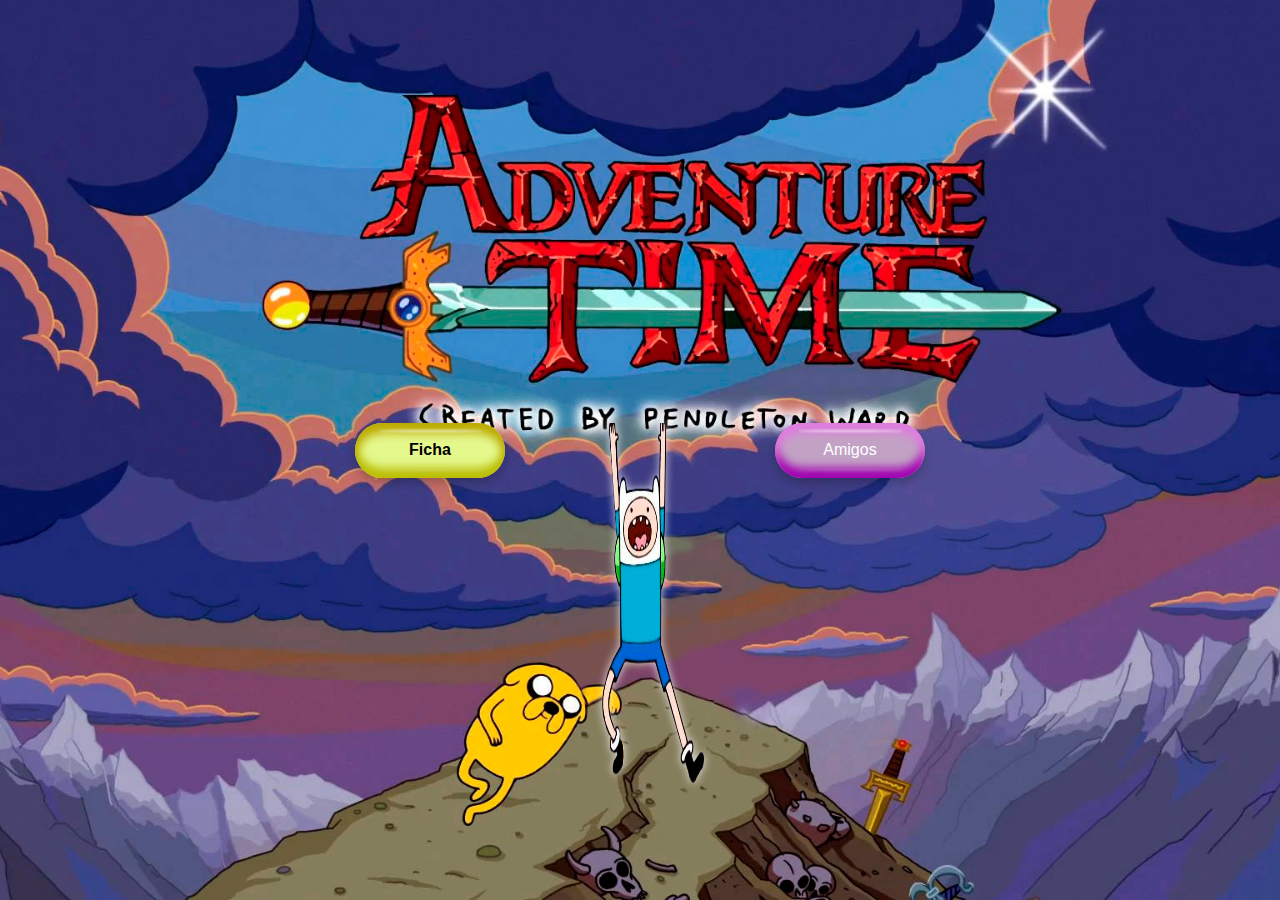
<file: index.html>
<!DOCTYPE html>
<html lang="es">

<head>
    <link rel="icon" type="image/png" href="favicon/favicon-48x48.png" sizes="48x48" />
    <link rel="icon" type="image/svg+xml" href="favicon/favicon.svg" />
    <link rel="shortcut icon" href="favicon/favicon.ico" />
    <link rel="apple-touch-icon" sizes="180x180" href="favicon/apple-touch-icon.png" />
    <meta name="apple-mobile-web-app-title" content="Finn el Humano" />
    <link rel="manifest" href="favicon/site.webmanifest" />
    <meta charset="UTF-8">
    <meta name="viewport" content="width=device-width, initial-scale=1.0">
    <title>Finn el Humano - Pagina Inicial</title>
    <link rel="stylesheet" href="https://www.w3schools.com/w3css/4/w3.css">
    <link rel="stylesheet" href="https://maxcdn.bootstrapcdn.com/bootstrap/3.3.7/css/bootstrap.min.css"
        integrity="sha384-BVYiiSIFeK1dGmJRAkycuHAHRg32OmUcww7on3RYdg4Va+PmSTsz/K68vbdEjh4u" crossorigin="anonymous">
    <link rel="stylesheet" href="style.css">
    <style>
        body {
            margin: 0;
            padding: 0;
            height: 100vh;
            background-image: url('img/home.png');
            background-size: cover;
            background-position: center center;
            background-repeat: no-repeat;
        }

        .imagen-fija {
            position: fixed;
            /* Mantiene la imagen en una posición fija */
            top: 47%;
            /* Distancia desde la parte superior */
            right: 45%;
            /* Distancia desde la parte derecha */
            width: 9vw;
            /* Ancho relativo al ancho de la ventana */
            height: 50%;
            /* Mantiene la proporción de la imagen */
            z-index: 1000;
        }

        .container {
            display: flex;
            justify-content: center;
            /* Centra el contenedor horizontalmente */
            align-items: center;
            /* Centra el contenedor verticalmente */
            height: 100%;
        }

        .button-wrapper {
            display: flex;
            width: 50%;
            /* Ajusta el ancho según sea necesario */
            justify-content: space-between;
            /* Espacio entre los botones */
            z-index: 10;
        }

        .button-wrapper button {
            padding: 15px 30px;
            font-size: 16px;
            cursor: pointer;
        }

        /* Btn1 */
        .Btn {
            position: relative;
            width: 150px;
            height: 55px;
            border-radius: 45px;
            border: none;
            background-color: rgb(228, 248, 140);
            color: rgb(0, 0, 0);
            box-shadow: 0px 10px 10px rgb(189, 170, 0) inset,
                0px 5px 10px rgba(5, 5, 5, 0.212),
                0px -10px 10px rgb(187, 190, 3) inset;
            cursor: pointer;
            display: flex;
            align-items: center;
            justify-content: center;
        }

        .Btn::before {
            width: 70%;
            height: 2px;
            position: absolute;
            background-color: rgba(250, 250, 250, 0.678);
            content: "";
            filter: blur(1px);
            top: 7px;
            border-radius: 50%;
        }

        .Btn::after {
            width: 70%;
            height: 2px;
            position: absolute;
            background-color: rgba(250, 250, 250, 0.137);
            content: "";
            filter: blur(1px);
            bottom: 7px;
            border-radius: 50%;
        }

        .Btn:hover {
            animation: jello-horizontal 0.9s both;
        }

        /* Btn2 */
        .Btn2 {
            position: relative;
            width: 150px;
            height: 55px;
            border-radius: 45px;
            border: none;
            background-color: rgb(194, 162, 196);
            color: rgb(255, 255, 255);
            box-shadow: 0px 10px 10px rgb(224, 124, 224) inset,
                0px 5px 10px rgba(5, 5, 5, 0.212),
                0px -10px 10px rgb(162, 2, 177) inset;
            cursor: pointer;
            display: flex;
            align-items: center;
            justify-content: center;
        }

        .Btn2::before {
            width: 70%;
            height: 2px;
            position: absolute;
            background-color: rgba(250, 250, 250, 0.678);
            content: "";
            filter: blur(1px);
            top: 7px;
            border-radius: 50%;
        }

        .Btn2::after {
            width: 70%;
            height: 2px;
            position: absolute;
            background-color: rgba(250, 250, 250, 0.137);
            content: "";
            filter: blur(1px);
            bottom: 7px;
            border-radius: 50%;
        }

        .Btn2:hover {
            animation: jello-horizontal 0.9s both;
        }

        @keyframes jello-horizontal {
            0% {
                transform: scale3d(1, 1, 1);
            }

            30% {
                transform: scale3d(1.25, 0.75, 1);
            }

            40% {
                transform: scale3d(0.75, 1.25, 1);
            }

            50% {
                transform: scale3d(1.15, 0.85, 1);
            }

            65% {
                transform: scale3d(0.95, 1.05, 1);
            }

            75% {
                transform: scale3d(1.05, 0.95, 1);
            }

            100% {
                transform: scale3d(1, 1, 1);
            }
        }

        @media (max-width: 768px) {
            .container {
                justify-content: center;
            }

            .button-wrapper {
                width: 100%;
                position: fixed;
                bottom: 0;
                justify-content: space-around;
                background-color: transparent;
                padding: 10px 0;
            }

            .button-wrapper button {
                flex: 1;
                margin: 0 10px;
            }
        }
    </style>

<body>

    <div class="container">
        <div class="button-wrapper">
            <a href="finn.html"><button class="Btn" id="boton-izquierdo"><b>Ficha</b></button></a>
            <a href="amigos.html"><button class="Btn2" id="boton-derecho">Amigos</button></a>
        </div>
    </div>
    <div id="logo">
        <a href="versiones.html">
            <span title="Versiones alternas de Finn!">
                <img class="shadowfilter" src="img\finn-home.png" alt="Imagen Fija" class="imagen-fija">
            </span>
        </a>
    </div>
</body>

</html>
</file>
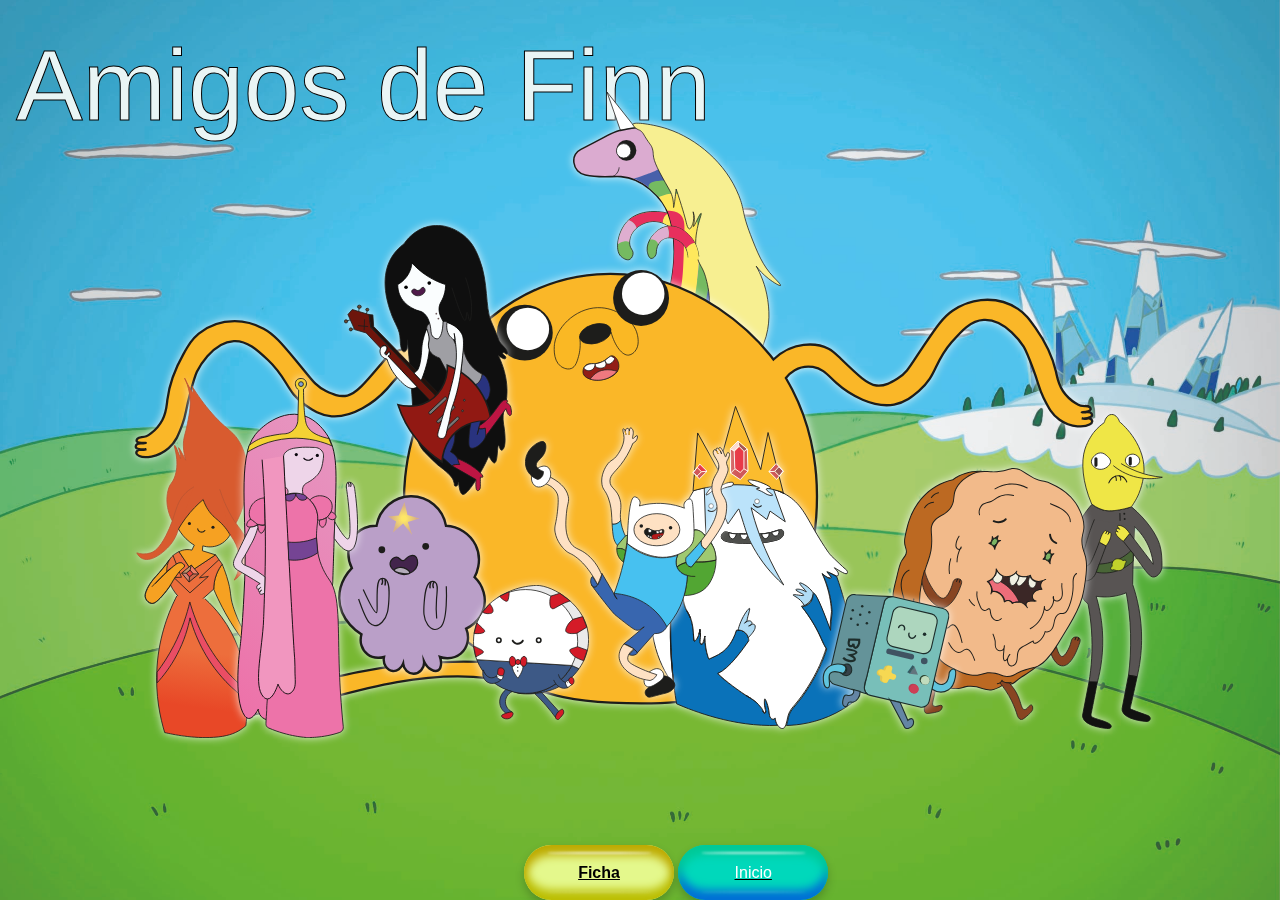
<file: amigos.html>
<!DOCTYPE html>
<html lang="es">

<head>
    <link rel="icon" type="image/png" href="favicon/favicon-48x48.png" sizes="48x48" />
    <link rel="icon" type="image/svg+xml" href="favicon/favicon.svg" />
    <link rel="shortcut icon" href="favicon/favicon.ico" />
    <link rel="apple-touch-icon" sizes="180x180" href="favicon/apple-touch-icon.png" />
    <meta name="apple-mobile-web-app-title" content="Finn el Humano" />
    <link rel="manifest" href="favicon/site.webmanifest" />
    <meta charset="UTF-8">
    <meta name="viewport" content="width=device-width, initial-scale=1.0">
    <link rel="stylesheet" href="https://www.w3schools.com/w3css/4/w3.css">
    <title>Finn el Humano - Amigos</title>
    <link rel="stylesheet" href="style.css">
    <style>
        body {
            margin: 0;
            padding: 0;
            height: 100vh;
            background-color: #3ea3c5;
            background-image: url('img/Fondo AMIGOS.svg');
            background-size: cover;
            background-position: center center;
            background-repeat: no-repeat;
        }

        h2 {
            font-size: 75pt;
        }

        #logo {
            margin: 0 35% 0 35%;
            width: 30%;
            height: auto;
        }

        #logo img {
            position: fixed;
            top: 45%;
            right: 43%;
            width: 16%;
            height: 35%;
            z-index: 1000;
        }


        .imagen-fija-finn {
            position: fixed;
            /* Mantiene la imagen en una posición fija */
            top: 80%;
            /* Distancia desde la parte superior */
            right: 60%;
            /* Distancia desde la parte derecha */
            width: 30%;
            /* Ancho relativo al ancho de la ventana */
            height: 25%;
            /* Mantiene la proporción de la imagen */
            z-index: 1000;
        }

        .imagen-fija-jake {
            position: fixed;
            /* Mantiene la imagen en una posición fija */
            top: 30%;
            /* Distancia desde la parte superior */
            right: 7%;
            /* Distancia desde la parte derecha para alinearlo más a la derecha de Finn */
            width: 90%;
            /* Ancho relativo al ancho de la ventana */
            height: 50%;
            /* Mantiene la proporción de la imagen */
            z-index: 500;
        }

        .imagen-fija-jake:hover~.notification-jake {
            display: flex;
        }

        .imagen-fija-bmo {
            position: fixed;
            /* Mantiene la imagen en una posición fija */
            top: 66%;
            /* Distancia desde la parte superior */
            right: 2%;
            /* Distancia desde la parte derecha para alinearlo más a la derecha de Finn */
            width: 57%;
            /* Ancho relativo al ancho de la ventana */
            height: 15%;
            /* Mantiene la proporción de la imagen */
            z-index: 1001;
        }

        .imagen-fija-bmo:hover~.notification-bmo {
            display: flex;
        }

        .imagen-fija-canela {
            position: fixed;
            /* Mantiene la imagen en una posición fija */
            top: 52%;
            /* Distancia desde la parte superior */
            right: 15.05%;
            /* Distancia desde la parte derecha para alinearlo más a la derecha de Finn */
            /* Ancho relativo al ancho de la ventana */
            height: 28%;
            /* Mantiene la proporción de la imagen */
            z-index: 997;
        }

        .imagen-fija-canela:hover~.notification-canela {
            display: flex;
        }

        .imagen-fija-conde {
            position: fixed;
            /* Mantiene la imagen en una posición fija */
            top: 46%;
            /* Distancia desde la parte superior */
            right: 9%;
            /* Distancia desde la parte derecha para alinearlo más a la derecha de Finn */
          
            /* Ancho relativo al ancho de la ventana */
            height: 35%;
            /* Mantiene la proporción de la imagen */
            z-index: 987;
        }

        .imagen-fija-conde:hover~.notification-conde {
            display: flex;
        }

        .imagen-fija-lady {
            position: fixed;
            /* Mantiene la imagen en una posición fija */
            top: 10%;
            /* Distancia desde la parte superior */
            right: 39%;
            /* Distancia desde la parte derecha para alinearlo más a la derecha de Finn */
          
            /* Ancho relativo al ancho de la ventana */
            height: 35%;
            /* Mantiene la proporción de la imagen */
            z-index: 2;
        }

        .imagen-fija-lady:hover~.notification-lady {
            display: flex;
        }

        .imagen-fija-mentita {
            position: fixed;
            /* Mantiene la imagen en una posición fija */
            top: 65%;
            /* Distancia desde la parte superior */
            right: 54%;
            /* Distancia desde la parte derecha para alinearlo más a la derecha de Finn */
         
            /* Ancho relativo al ancho de la ventana */
            height: 15%;
            /* Mantiene la proporción de la imagen */
            z-index: 2000;
        }

        .imagen-fija-mentita:hover~.notification-mentita {
            display: flex;
        }

        .imagen-fija-marceline {
            position: fixed;
            /* Mantiene la imagen en una posición fija */
            top: 25%;
            /* Distancia desde la parte superior */
            right: 60%;
            /* Distancia desde la parte derecha para alinearlo más a la derecha de Finn */
         
            /* Ancho relativo al ancho de la ventana */
            height: 30%;
            /* Mantiene la proporción de la imagen */
            z-index: 978;
        }

        .imagen-fija-marceline:hover~.notification-marceline {
            display: flex;
        }

        .imagen-fija-rey {
            position: fixed;
            /* Mantiene la imagen en una posición fija */
            top: 45%;
            /* Distancia desde la parte superior */
            right: 33%;
            /* Distancia desde la parte derecha para alinearlo más a la derecha de Finn */
           
            /* Ancho relativo al ancho de la ventana */
            height: 36%;
            /* Mantiene la proporción de la imagen */
            z-index: 967;
        }

        .imagen-fija-rey:hover~.notification-rey {
            display: flex;
        }

        .imagen-fija-princesa {
            position: fixed;
            /* Mantiene la imagen en una posición fija */
            top: 42%;
            /* Distancia desde la parte superior */
            right: 72%;
            /* Distancia desde la parte derecha para alinearlo más a la derecha de Finn */
          
            /* Ancho relativo al ancho de la ventana */
            height: 40%;
            /* Mantiene la proporción de la imagen */
            z-index: 967;
        }

        .imagen-fija-princesa:hover~.notification-princesa {
            display: flex;
        }

        .imagen-fija-phoebe {
            position: fixed;
            /* Mantiene la imagen en una posición fija */
            top: 42%;
            /* Distancia desde la parte superior */
            right: 80%;
            /* Distancia desde la parte derecha para alinearlo más a la derecha de Finn */
          
            /* Ancho relativo al ancho de la ventana */
            height: 40%;
            /* Mantiene la proporción de la imagen */
            z-index: 900;
        }

        .imagen-fija-phoebe:hover~.notification-phoebe {
            display: flex;
        }

        .imagen-fija-grumosa {
            position: fixed;
            /* Mantiene la imagen en una posición fija */
            top: 55%;
            /* Distancia desde la parte superior */
            right: 62%;
            /* Distancia desde la parte derecha para alinearlo más a la derecha de Finn */
          
            /* Ancho relativo al ancho de la ventana */
            height: 20%;
            /* Mantiene la proporción de la imagen */
            z-index: 800;
        }

        .imagen-fija-grumosa:hover~.notification-grumosa {
            display: flex;
        }

        .container {
            position: fixed;
            display: flex;
            justify-content: center;
            /* Centra el contenedor horizontalmente */
            align-items: end;
            /* Centra el contenedor verticalmente */
            height: 100%;
        }

        .button-wrapper {
            display: flex;
            width: 50%;
            /* Ajusta el ancho según sea necesario */
            justify-content: space-between;
            /* Espacio entre los botones */
            z-index: 10;
        }

        .button-wrapper button {
            padding: 20px 30px;
            font-size: 16px;
            cursor: pointer;
        }


        .notification {
            position: fixed;
            width: 9vw;
            height: 23%;
            z-index: 3001;
            flex-direction: column;
            isolation: isolate;
            width: 25rem;
            height: 10rem;
            background: #29292ce5;
            border-radius: 1rem;
            overflow: hidden;
            font-size: 20px;
        }

        .notification-jake {
            display: none;
            top: 30%;
            right: 20%;
            --gradient: linear-gradient(to bottom, #ffb62e, #eecd12, #fbff00);
            --color: #fbff00
        }

        .notification-bmo {
            display: none;
            top: 65%;
            right: 5%;
            --gradient: linear-gradient(to bottom, #4d79f3, #92d3ff, #4cb7ff);
            --color: #4cb7ff
        }

        .notification-canela {
            display: none;
            top: 52%;
            right: 28%;
            --gradient: linear-gradient(to bottom, #97551f, #ffe292, #ffb74c);
            --color: #ffb74c
        }

        .notification-conde {
            display: none;
            top: 46%;
            right: 16%;
            --gradient: linear-gradient(to bottom, #77971f, #acff92, #76ff4c);
            --color: #76ff4c
        }

        .notification-phoebe {
            display: none;
            top: 42%;
            right: 56%;
            --gradient: linear-gradient(to bottom, #ec1e1e, #fbff0a, #ff6600);
            --color: #ff6600
        }

        .notification-grumosa {
            display: none;
            top: 55%;
            right: 38%;
            height: 27%;
            --gradient: linear-gradient(to bottom, #ec1eec, #7c055e, #ec1eec);
            --color: #ec1eec
        }

        .notification-princesa {
            display: none;
            top: 40%;
            right: 50%;
            height: 27%;
            --gradient: linear-gradient(to bottom, #ec1eec, #f384d7, #ec1eec);
            --color: #ec1eec
        }

        .notification-rey {
            display: none;
            top: 45%;
            right: 48%;
            height: 27%;
            --gradient: linear-gradient(to bottom, #00eeff, #008cff, #001aff);
            --color: #00eeff
        }

        .notification-marceline {
            display: none;
            top: 25%;
            right: 35%;
            height: 27%;
            --gradient: linear-gradient(to bottom, #000000, #313436, #000000);
            --color: #888e92
        }

        .notification-mentita {
            display: none;
            top: 45%;
            right: 30%;
            height: 27%;
            --gradient: linear-gradient(to bottom, #ff0000, #ffffff, #ff0000);
            --color: #ff0000
        }

        .notification-lady {
            display: none;
            top: 10%;
            right: 55%;
            height: 27%;
            --gradient: linear-gradient(to bottom, #e5ff00, #e100ff, #ff0000);
            --color: #00eeff
        }


        .notification:before {
            position: absolute;
            content: "";
            inset: 0.0625rem;
            border-radius: 0.9375rem;
            background: #18181bb0;
            z-index: 2
        }

        .notification:after {
            position: absolute;
            content: "";
            width: 0.25rem;
            inset: 0.65rem auto 0.65rem 0.5rem;
            border-radius: 0.125rem;
            background: var(--gradient);
            transition: transform 300ms ease;
            z-index: 4;
        }

        .notification:hover:after {
            transform: translateX(0.15rem)
        }

        .notititle {
            color: var(--color);
            padding: 0.65rem 0.25rem 0.4rem 1.25rem;
            font-weight: 500;
            font-size: 1.1rem;
            transition: transform 300ms ease;
            z-index: 5;
        }

        .notification:hover .notititle {
            transform: translateX(0.15rem)
        }

        .notibody {
            color: #99999d;
            padding: 0 1.25rem;
            transition: transform 300ms ease;
            z-index: 5;
        }

        .notification:hover .notibody {
            transform: translateX(0.25rem)
        }

        .notiglow,
        .notiborderglow {
            position: absolute;
            width: 20rem;
            height: 20rem;
            transform: translate(-50%, -50%);
            background: radial-gradient(circle closest-side at center, white, transparent);
            opacity: 0;
            transition: opacity 300ms ease;
        }

        .notiglow {
            z-index: 3;
        }

        .notiborderglow {
            z-index: 1;
        }

        .notification:hover .notiglow {
            opacity: 0.1
        }

        .notification:hover .notiborderglow {
            opacity: 0.1
        }

        .note {
            color: var(--color);
            position: fixed;
            top: 80%;
            left: 50%;
            transform: translateX(-50%);
            text-align: center;
            font-size: 0.9rem;
            width: 75%;
        }

        /* Btn1 */
        .Btn {
            position: relative;
            width: 150px;
            height: 55px;
            border-radius: 45px;
            border: none;
            background-color: rgb(228, 248, 140);
            color: rgb(0, 0, 0);
            box-shadow: 0px 10px 10px rgb(189, 170, 0) inset,
                0px 5px 10px rgba(5, 5, 5, 0.212),
                0px -10px 10px rgb(187, 190, 3) inset;
            cursor: pointer;
            display: flex;
            align-items: center;
            justify-content: center;
        }

        .Btn::before {
            width: 70%;
            height: 2px;
            position: absolute;
            background-color: rgba(250, 250, 250, 0.678);
            content: "";
            filter: blur(1px);
            top: 7px;
            border-radius: 50%;
        }

        .Btn::after {
            width: 70%;
            height: 2px;
            position: absolute;
            background-color: rgba(250, 250, 250, 0.137);
            content: "";
            filter: blur(1px);
            bottom: 7px;
            border-radius: 50%;
        }

        .Btn:hover {
            animation: jello-horizontal 0.9s both;
        }

        /* Btn2 */
        .Btn2 {
            position: relative;
            width: 150px;
            height: 55px;
            border-radius: 45px;
            border: none;
            background-color: rgb(0, 216, 187);
            color: rgb(255, 255, 255);
            box-shadow: 0px 10px 10px rgb(0, 201, 151) inset,
                0px 5px 10px rgba(5, 5, 5, 0.212),
                0px -10px 10px rgb(0, 111, 214) inset;
            cursor: pointer;
            display: flex;
            align-items: center;
            justify-content: center;

        }

        .Btn2::before {
            width: 70%;
            height: 2px;
            position: absolute;
            background-color: rgba(250, 250, 250, 0.678);
            content: "";
            filter: blur(1px);
            top: 7px;
            border-radius: 50%;
        }

        .Btn2::after {
            width: 70%;
            height: 2px;
            position: absolute;
            background-color: rgba(250, 250, 250, 0.137);
            content: "";
            filter: blur(1px);
            bottom: 7px;
            border-radius: 50%;
        }

        .Btn2:hover {
            animation: jello-horizontal 0.9s both;
        }

        @keyframes jello-horizontal {
            0% {
                transform: scale3d(1, 1, 1);
            }

            30% {
                transform: scale3d(1.25, 0.75, 1);
            }

            40% {
                transform: scale3d(0.75, 1.25, 1);
            }

            50% {
                transform: scale3d(1.15, 0.85, 1);
            }

            65% {
                transform: scale3d(0.95, 1.05, 1);
            }

            75% {
                transform: scale3d(1.05, 0.95, 1);
            }

            100% {
                transform: scale3d(1, 1, 1);
            }
        }

        @media (max-width: 615px) {
            body {
                justify-content: center;
                align-items: center;
                height: 100%;
                min-height: 100vh;
                background-size: cover;
                background-position: 10%;
            }

            h2 {
                font-size: 35pt;
            }

            .friend {
                border-top: 80px solid transparent;
            }

            #logo picture img {
                position: fixed;
                top: 10px;
                right: 10px;
                height: auto;
                z-index: 99999;
            }

            .container {
                justify-content: center;
                z-index: 100000;
            }

            .button-wrapper {
                width: 100%;
                position: fixed;
                bottom: 0;
                justify-content: space-around;
                background-color: transparent;
                padding: 10px 15%;
            }

            .button-wrapper button {
                flex: 1;
                margin: 0 10px;
            }

            .imagen-fija-finn,
            .imagen-fija-jake,
            .imagen-fija-bmo,
            .imagen-fija-canela,
            .imagen-fija-conde,
            .imagen-fija-lady,
            .imagen-fija-mentita,
            .imagen-fija-marceline,
            .imagen-fija-rey,
            .imagen-fija-princesa,
            .imagen-fija-phoebe,
            .imagen-fija-grumosa {
                position: static;
                width: 80%;
                height: auto;
                margin: 20px 0;
            }

            .notification {
                position: static;
                width: 90%;
                margin-bottom: 20px;
                display: flex;
                font-size: medium;
            }

            .notification-jake {
                top: 15%;
                right: 20%;
                --gradient: linear-gradient(to bottom, #ffb62e, #eecd12, #fbff00);
                --color: #fbff00
            }

            .notification:before {
                display: none;
            }

            .notification:after {
                display: none;
            }

            .imagen-fija-finn:active~.notification,
            .imagen-fija-jake:active~.notification,
            .imagen-fija-bmo:active~.notification,
            .imagen-fija-canela:active~.notification,
            .imagen-fija-conde:active~.notification,
            .imagen-fija-lady:active~.notification,
            .imagen-fija-mentita:active~.notification,
            .imagen-fija-marceline:active~.notification,
            .imagen-fija-rey:active~.notification,
            .imagen-fija-princesa:active~.notification,
            .imagen-fija-phoebe:active~.notification,
            .imagen-fija-grumosa:active~.notification {
                display: flex;
            }
        }
    </style>
</head>

<body>

    <div id="logo" style="z-index: 10000;">
        <a href="versiones.html" title="Versiones alternas de Finn!">
            <picture>
                <source media="(max-width: 615px)" srcset="img/amigos/icon.png">
                <img class="shadowfilter imagen-fija-finn" src="img/amigos/Finn .svg" alt="Finn el Humano">
            </picture>
        </a>
        <div class="container">
            <div class="button-wrapper">
                <a href="finn.html"><button class="Btn" id="boton-izquierdo"><b>Ficha</b></button></a>
                &nbsp;
                <a href="index.html"><button class="Btn2" id="boton-derecho">Inicio</button></a>
            </div>
        </div>
    </div>
    <div class="w3-container" style="position: fixed; color:#e9f5f5; z-index: 1;">
        <h2 style="-webkit-text-stroke-width: 1px; -webkit-text-stroke-color: black; top: -2%;">Amigos de Finn
        </h2>
    </div>
    <img class="shadowfilter imagen-fija-jake friend" src="img\amigos\jake el perro .svg">
    <div class="notification notification-jake">
        <div class="notiglow"></div>
        <div class="notiborderglow"></div>
        <div class="notititle">Jake el Perro</div>
        <div class="notibody">Hermano de Finn. Tiene el poder de estirarse</div>
    </div>
    <img class="shadowfilter imagen-fija-bmo" src="img\amigos\Bmo.svg">
    <div class="notification notification-bmo">
        <div class="notiglow"></div>
        <div class="notiborderglow"></div>
        <div class="notititle">BMO</div>
        <div class="notibody">Es como un hermano menos para Finn. Es una consola con un gran corazón</div>
    </div>
    <img class="shadowfilter imagen-fija-canela" src="img\amigos\Pan de canela .svg">
    <div class="notification notification-canela">
        <div class="notiglow"></div>
        <div class="notiborderglow"></div>
        <div class="notititle">Pan de Canela</div>
        <div class="notibody">Es un pan de canela :v</div>
    </div>
    <img class="shadowfilter imagen-fija-conde" src="img\amigos\Limonagrio .svg">
    <div class="notification notification-conde">
        <div class="notiglow"></div>
        <div class="notiborderglow"></div>
        <div class="notititle">Conde Limonagrio</div>
        <div class="notibody">Un conde de una tierra de limones y un gobierno tiranico.</div>
    </div>
    <img class="shadowfilter imagen-fija-lady" src="img\amigos\arcoirirs.svg">
    <div class="notification notification-lady">
        <div class="notiglow"></div>
        <div class="notiborderglow"></div>
        <div class="notititle">Arcoiris</div>
        <div class="notibody">Una lluviacornio esposa de Jake y mejor amiga de la Dulce Princesa.</div>
    </div>
    <img class="shadowfilter imagen-fija-mentita" src="img\amigos\Mentita .svg">
    <div class="notification notification-mentita">
        <div class="notiglow"></div>
        <div class="notiborderglow"></div>
        <div class="notititle">Mentita</div>
        <div class="notibody">El mayordomo de la dulce princesa. Posee conocimientos de lo oscuro y sobrenatural.</div>
    </div>
    <img class="shadowfilter imagen-fija-marceline" src="img\amigos\Marceline .svg">
    <div class="notification notification-marceline">
        <div class="notiglow"></div>
        <div class="notiborderglow"></div>
        <div class="notititle">Marceline</div>
        <div class="notibody">Marcy, la reina de los vampiros. Tiene un gran talento con el bajo y es la hija del rey de
            la nocheosfera, posee un pasado con Simon</div>
    </div>
    <img class="shadowfilter imagen-fija-rey" src="img\amigos\Rey helado .svg">
    <div class="notification notification-rey">
        <div class="notiglow"></div>
        <div class="notiborderglow"></div>
        <div class="notititle">Rey Helado</div>
        <div class="notibody">Conocido anteriormente como Simon Petrikov. Un poderoso mago con el control de los
            secretos del hielo, tiene un pingüino llamado Gunther</div>
    </div>
    <img class="shadowfilter imagen-fija-princesa" src="img\amigos\Dulce princesa .svg">
    <div class="notification notification-princesa">
        <div class="notiglow"></div>
        <div class="notiborderglow"></div>
        <div class="notititle">Dulce Princesa</div>
        <div class="notibody">La princesa del dulce reino, fanatica de la ciencia. Su verdadero nombre es Bonnibel,
            oculta secretos a su pueblo y a sus amigos.</div>
    </div>
    <img class="shadowfilter imagen-fija-phoebe" src="img\amigos\Princesa flama .svg">
    <div class="notification notification-phoebe">
        <div class="notiglow"></div>
        <div class="notiborderglow"></div>
        <div class="notititle">Princesa Flama</div>
        <div class="notibody">Lider del reino de fuego. Derroco a su padre por el bien de su pueblo</div>
    </div>
    <img class="shadowfilter imagen-fija-grumosa" src="img\amigos\grumosa.svg">
    <div class="notification notification-grumosa">
        <div class="notiglow"></div>
        <div class="notiborderglow"></div>
        <div class="notititle">Princesa Grumosa</div>
        <div class="notibody">Estos grumos. Que quieres besar y abrazar. Estos grumos. No puedes por que eres burro. Un
            burrooooo.</div>
    </div>
</body>

</html>
</file>
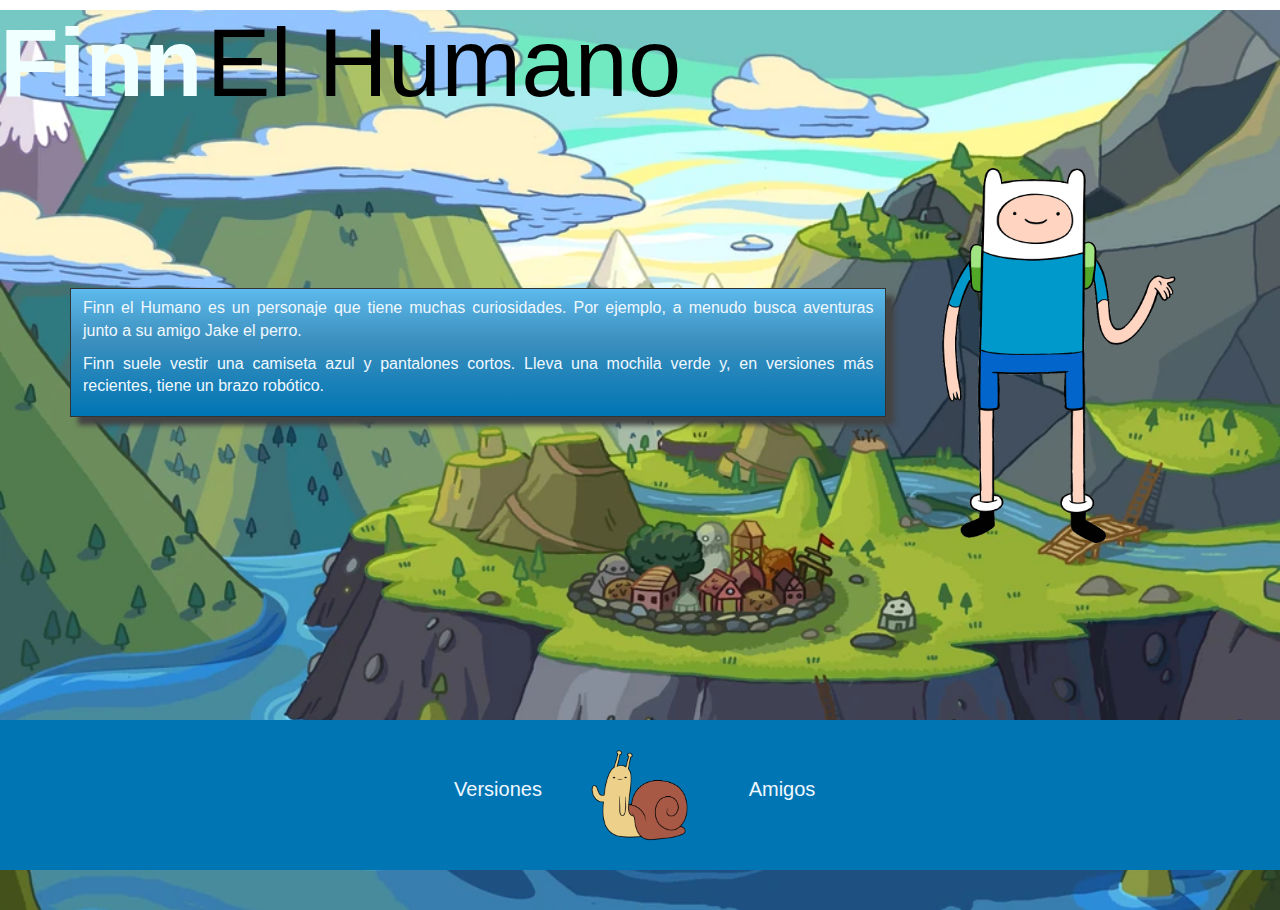
<file: finn.html>
<!DOCTYPE html>
<html lang="es">

<head>
    <link rel="icon" type="image/png" href="favicon/favicon-48x48.png" sizes="48x48" />
    <link rel="icon" type="image/svg+xml" href="favicon/favicon.svg" />
    <link rel="shortcut icon" href="favicon/favicon.ico" />
    <link rel="apple-touch-icon" sizes="180x180" href="favicon/apple-touch-icon.png" />
    <meta name="apple-mobile-web-app-title" content="Finn el Humano" />
    <link rel="manifest" href="favicon/site.webmanifest" />
    <meta charset="UTF-8">
    <meta name="viewport" content="width=device-width, initial-scale=1.0">
    <title>Ficha Técnica - Finn el Humano</title>
    <link rel="stylesheet" href="https://www.w3schools.com/w3css/4/w3.css">
    <link rel="stylesheet" href="https://maxcdn.bootstrapcdn.com/bootstrap/3.3.7/css/bootstrap.min.css"
        integrity="sha384-BVYiiSIFeK1dGmJRAkycuHAHRg32OmUcww7on3RYdg4Va+PmSTsz/K68vbdEjh4u" crossorigin="anonymous">
    <link rel="stylesheet" href="style.css">
    <style>
        .container {
            display: flex;
            flex-direction: column;
            align-items: center;
        }

        .art {
            margin-bottom: 20px;
        }

        .textBox {
            font-size: medium;
            width: 100%;
            margin-bottom: 20px;
            border: 1px solid #333;
            box-shadow: 8px 8px 5px #444;
            padding: 8px 12px;
            background-image: linear-gradient(180deg, #5dbaec, #3c90be 40%, #0075b4);
        }

        .buttons {
            display: flex;
            justify-content: center;
            align-items: center;
            gap: 30px;
            margin-top: 120px;
            background-color: #0075b4;
            border-width: 3px;
            height: 150px;
            border-color: #333;
        }

        /* Estilos para escritorio */
        @media (min-width: 768px) {
            .container {
                flex-direction: row;
                justify-content: space-between;
                align-items: flex-start;
            }

            .art {
                order: 1;
                /* Asegura que la sección art quede a la izquierda */
            }
        }

        /* Opcional: ajusta la alineación y espaciado en la vista de escritorio */
        .textBox p {
            text-align: justify;
        }
    </style>
</head>

<body>
    <div class="area">
        <ul class="circles">
            <li></li>
            <li></li>
            <li></li>
            <li></li>
            <li></li>
            <li></li>
            <li></li>
            <li></li>
            <li></li>
            <li></li>
        </ul>
        <article>
            <div class="card-body"></div>
            <header class="card-name">
                <div id="header">
                    <p>
                    <h1 style="color: azure;"><b>Finn</b></h1>
                    <h1 style="color: black;">El Humano</h1>
                    </p>
                    <i class="ms ms-u ms-cost ms-shadow"></i>
                </div>
            </header>

            <!-- Contenedor flex para la disposición -->
            <div class="container" style="justify-content: center; align-items: center;">
                <div class="art col-span-3 row-span-3 col-start-1 row-start-2"
                    style="position: relative; justify-content: center; align-items: center; z-index: 2;">
                    <div class="w3-content w3-section">
                        <img class="mySlides w3-animate-left" src="img/0.png" style="width:100%">
                        <img class="mySlides w3-animate-left" src="img/1.png" style="width:100%">
                        <img class="mySlides w3-animate-top" src="img/2.png" style="width:100%">
                    </div>
                </div>

                <div class="textBox" style="z-index: 6;">
                    <p style="color: aliceblue;">Finn el Humano es un personaje que tiene muchas curiosidades. Por
                        ejemplo, a menudo busca aventuras junto a su amigo Jake el perro.</p>
                    <p style="color: aliceblue;">Finn suele vestir una camiseta azul y pantalones cortos. Lleva una
                        mochila verde y, en versiones más recientes, tiene un brazo robótico.
                    </p>
                </div>
            </div>

            <!-- Botones debajo de la descripción -->
            <div class="buttons">
                <header class="powerToughness">
                    <div style="font-size: 20px; color: aliceblue;">
                        <a href="versiones.html" class="btn-button" aria-label="Versiones"
                            style="color: aliceblue;">Versiones</a>
                    </div>
                </header>
                <header class="powerToughness imhBtm">
                        <a href="index.html" class="btn-button" aria-label="Inicio" style="color: aliceblue;"> <img src="img\CaracolRJS.webp" width="100px"></a>
                </header>
                <header class="powerToughness">
                    <div style="font-size: 20px; color: aliceblue;">
                        <a href="amigos.html" class="btn-button" aria-label="Amigos"
                            style="color: aliceblue;">Amigos</a>
                    </div>
                </header>
            </div>
        </article>
    </div>

    <script>
        var myIndex = 0;
        carousel();

        function carousel() {
            var i;
            var x = document.getElementsByClassName("mySlides");
            for (i = 0; i < x.length; i++) {
                x[i].style.display = "none";
            }
            myIndex++;
            if (myIndex > x.length) { myIndex = 1 }
            x[myIndex - 1].style.display = "block";
            setTimeout(carousel, 2500);
        }
    </script>
</body>

</html>
</file>
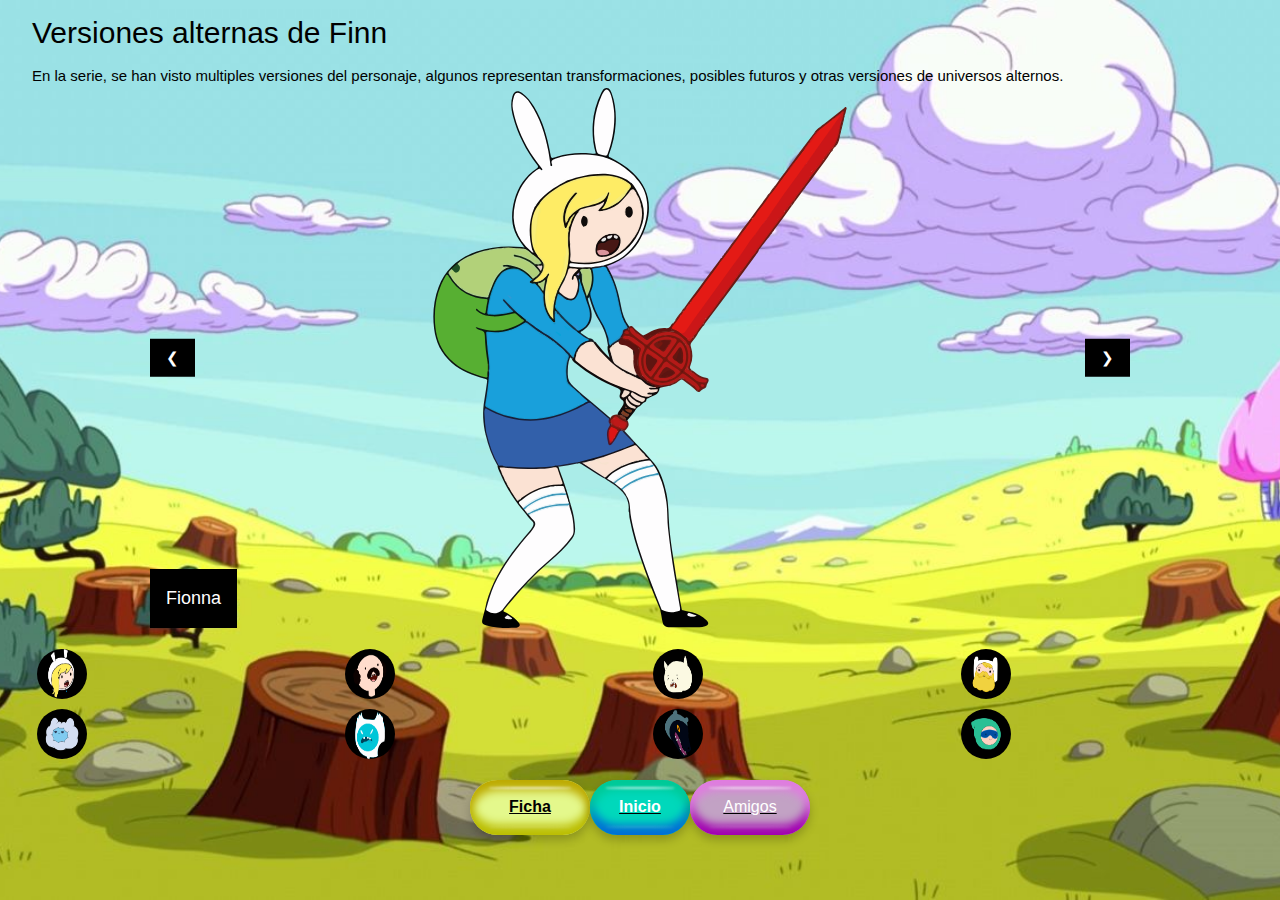
<file: versiones.html>
<!DOCTYPE html>
<html lang="es">

<head>
    <link rel="icon" type="image/png" href="favicon/favicon-48x48.png" sizes="48x48" />
    <link rel="icon" type="image/svg+xml" href="favicon/favicon.svg" />
    <link rel="shortcut icon" href="favicon/favicon.ico" />
    <link rel="apple-touch-icon" sizes="180x180" href="favicon/apple-touch-icon.png" />
    <meta name="apple-mobile-web-app-title" content="Finn el Humano" />
    <link rel="manifest" href="favicon/site.webmanifest" />
    <meta charset="UTF-8">
    <meta name="viewport" content="width=device-width, initial-scale=1.0">
    <link rel="stylesheet" href="https://www.w3schools.com/w3css/4/w3.css">
    <title>Finn el Humano - Versiones alternas</title>
    <link rel="stylesheet" href="style.css">
    <style>
        body {
            margin: 0;
            padding: 0;
            height: 100vh;
            background-color: #176ee2;
            background-image: url('img/pj.jpg');
            background-size: cover;
            background-position: center center;
            background-repeat: no-repeat;
        }

        /* Estilos para las diapositivas */
        .mySlides {
            display: none;
        }

        /* Cursor para controles e indicadores */
        .w3-left,
        .w3-right,
        .w3-badge {
            cursor: pointer;
        }

        /* Estilos para los indicadores (miniaturas) */
        .w3-badge {
            height: 50px;
            width: 50px;
            margin: 5px;
            background-size: cover;
        }

        /* Estilo para el contenedor del slideshow */
        .slideshow-container {
            width: 60%;
            /* Ocupa el 75% del ancho de la ventana */
            margin: auto;
            /* Centra el contenedor */
        }

        /* Asegura que las imágenes se ajusten al 60% del alto de la pantalla y mantengan la proporción */
        .slideshow-container img {
            height: 60vh;
            /* 60% del alto de la pantalla */
            width: auto;
            /* Ajuste proporcional del ancho */
            display: block;
            margin-left: auto;
            margin-right: auto;
        }

        .w3-row-padding {
            display: flex;
            flex-wrap: wrap;
            justify-content: center;
        }

        .w3-row-padding .w3-col {
            flex: 0 0 25%;
            max-width: 25%;
        }

        .container {
            display: flex;
            justify-content: center;
            /* Centra el contenedor horizontalmente */
            align-items: center;
            /* Centra el contenedor verticalmente */
            height: 100%;
        }

        .button-wrapper {
            display: flex;
            width: 40%;
            /* Ajusta el ancho según sea necesario */
            justify-content: center;
            /* Espacio entre los botones */
            z-index: 10;
        }

        .button-wrapper button {
            padding: 15px 30px;
            font-size: 16px;
            cursor: pointer;
        }

        /* Btn1 */
        .Btn {
            position: relative;
            width: 120px;
            height: 55px;
            border-radius: 45px;
            border: none;
            background-color: rgb(228, 248, 140);
            color: rgb(0, 0, 0);
            box-shadow: 0px 10px 10px rgb(189, 170, 0) inset,
                0px 5px 10px rgba(5, 5, 5, 0.212),
                0px -10px 10px rgb(187, 190, 3) inset;
            cursor: pointer;
            display: flex;
            align-items: center;
            justify-content: center;
        }

        .Btn::before {
            width: 70%;
            height: 2px;
            position: absolute;
            background-color: rgba(250, 250, 250, 0.678);
            content: "";
            filter: blur(1px);
            top: 7px;
            border-radius: 50%;
        }

        .Btn::after {
            width: 70%;
            height: 2px;
            position: absolute;
            background-color: rgba(250, 250, 250, 0.137);
            content: "";
            filter: blur(1px);
            bottom: 7px;
            border-radius: 50%;
        }

        .Btn:hover {
            animation: jello-horizontal 0.9s both;
        }

        /* Btn2 */
        .Btn2 {
            position: relative;
            width: 120px;
            height: 55px;
            border-radius: 45px;
            border: none;
            background-color: rgb(194, 162, 196);
            color: rgb(255, 255, 255);
            box-shadow: 0px 10px 10px rgb(224, 124, 224) inset,
                0px 5px 10px rgba(5, 5, 5, 0.212),
                0px -10px 10px rgb(162, 2, 177) inset;
            cursor: pointer;
            display: flex;
            align-items: center;
            justify-content: center;
        }

        .Btn2::before {
            width: 70%;
            height: 2px;
            position: absolute;
            background-color: rgba(250, 250, 250, 0.678);
            content: "";
            filter: blur(1px);
            top: 7px;
            border-radius: 50%;
        }

        .Btn2::after {
            width: 70%;
            height: 2px;
            position: absolute;
            background-color: rgba(250, 250, 250, 0.137);
            content: "";
            filter: blur(1px);
            bottom: 7px;
            border-radius: 50%;
        }

        .Btn2:hover {
            animation: jello-horizontal 0.9s both;
        }

        /* Btn3 */
        .Btn3 {
            position: relative;
            width: 100px;
            height: 55px;
            border-radius: 45px;
            border: none;
            background-color: rgb(0, 216, 187);
            color: rgb(255, 255, 255);
            box-shadow: 0px 10px 10px rgb(0, 201, 151) inset,
                0px 5px 10px rgba(5, 5, 5, 0.212),
                0px -10px 10px rgb(0, 111, 214) inset;
            cursor: pointer;
            display: flex;
            align-items: center;
            justify-content: center;
        }

        .Btn3::before {
            width: 70%;
            height: 2px;
            position: absolute;
            background-color: rgba(250, 250, 250, 0.678);
            content: "";
            filter: blur(1px);
            top: 7px;
            border-radius: 50%;
        }

        .Btn3::after {
            width: 70%;
            height: 2px;
            position: absolute;
            background-color: rgba(250, 250, 250, 0.137);
            content: "";
            filter: blur(1px);
            bottom: 7px;
            border-radius: 50%;
        }

        .Btn3:hover {
            animation: jello-horizontal 0.9s both;
        }

        @keyframes jello-horizontal {
            0% {
                transform: scale3d(1, 1, 1);
            }

            30% {
                transform: scale3d(1.25, 0.75, 1);
            }

            40% {
                transform: scale3d(0.75, 1.25, 1);
            }

            50% {
                transform: scale3d(1.15, 0.85, 1);
            }

            65% {
                transform: scale3d(0.95, 1.05, 1);
            }

            75% {
                transform: scale3d(1.05, 0.95, 1);
            }

            100% {
                transform: scale3d(1, 1, 1);
            }
        }
    </style>
</head>

<body>

    <div class="w3-container">
        <div class="w3-container">
            <h2>Versiones alternas de Finn</h2>
            <p>En la serie, se han visto multiples versiones del personaje, algunos representan transformaciones,
                posibles
                futuros y otras versiones de universos alternos.</p>
        </div>
        <div class="w3-content w3-display-container slideshow-container" style="width:80%">
            <div class="mySlides w3-display-container">
                <img src="img\versiones\Fionna (1).svg" style="width:80%">
                <div class="w3-display-bottomleft w3-large w3-container w3-padding-16 w3-black">
                    Fionna
                </div>
            </div>

            <div class="mySlides w3-display-container">
                <img src="img\versiones\Davey_1.svg" style="width:80%">
                <div class="w3-display-bottomleft w3-large w3-container w3-padding-16 w3-black">
                    Davey
                </div>
            </div>

            <div class="mySlides w3-display-container">
                <img src="img\versiones\Finn gato (1).svg" style="width:80%">
                <div class="w3-display-bottomleft w3-large w3-container w3-padding-16 w3-black">
                    Finn Gato
                </div>
            </div>
            <div class="mySlides w3-display-container">
                <img src="img\versiones\Finn Almohada (1).svg" style="width:80%">
                <div class="w3-display-bottomleft w3-large w3-container w3-padding-16 w3-black">
                    Finn Almohada
                </div>
            </div>

            <div class="mySlides w3-display-container">
                <img src="img\versiones\Finn Grumoso (1).svg" style="width:80%">
                <div class="w3-display-bottomleft w3-large w3-container w3-padding-16 w3-black">
                    Finn Grumoso
                </div>
            </div>

            <div class="mySlides w3-display-container">
                <img src="img\versiones\Finn Flama (1).svg" style="width:80%">
                <div class="w3-display-bottomleft w3-large w3-container w3-padding-16 w3-black">
                    Finn Flama
                </div>
            </div>
            <div class="mySlides w3-display-container">
                <img src="img\versiones\Finn Lobo Apapacho (1).svg" style="width:80%">
                <div class="w3-display-bottomleft w3-large w3-container w3-padding-16 w3-black">
                    Finn Lobo Apapacho
                </div>
            </div>

            <div class="mySlides w3-display-container">
                <img src="img\versiones\Puño Magico (1).svg" style="width:80%">
                <div class="w3-display-bottomleft w3-large w3-container w3-padding-16 w3-black">
                    Puño Magico
                </div>
            </div>

            <a class="w3-button w3-black w3-display-left" onclick="plusDivs(-1)">&#10094;</a>
            <a class="w3-button w3-black w3-display-right" onclick="plusDivs(1)">&#10095;</a>

        </div>

        <div class="w3-row-padding w3-section">
            <div class="w3-col s4">
                <img class="w3-badge demo" src="img\versiones\Fionna (1).png" onclick="currentDiv(1)">
            </div>
            <div class="w3-col s4">
                <img class="w3-badge demo" src="img\versiones\Davey_1.png" onclick="currentDiv(2)">
            </div>
            <div class="w3-col s4">
                <img class="w3-badge demo" src="img\versiones\Finn gato (1).png" onclick="currentDiv(3)">
            </div>
            <div class="w3-col s4">
                <img class="w3-badge demo" src="img\versiones\Finn Almohada (1).png" onclick="currentDiv(4)">
            </div>
            <div class="w3-col s4">
                <img class="w3-badge demo" src="img\versiones\Finn Grumoso (1).png" onclick="currentDiv(5)">
            </div>
            <div class="w3-col s4">
                <img class="w3-badge demo" src="img\versiones\Finn Flama (1).png" onclick="currentDiv(6)">
            </div>
            <div class="w3-col s4">
                <img class="w3-badge demo" src="img\versiones\Finn Lobo Apapacho (1).png" onclick="currentDiv(7)">
            </div>
            <div class="w3-col s4">
                <img class="w3-badge demo" src="img\versiones\Puño Magico (1).png" onclick="currentDiv(8)">
            </div>
        </div>

        <div class="container">
            <div class="button-wrapper">
                <a href="finn.html"><button class="Btn" id="boton-izquierdo"><b>Ficha</b></button></a>
                <a href="index.html"><button class="Btn3" id="boton-izquierdo"><b>Inicio</b></button></a>
                <a href="amigos.html"><button class="Btn2" id="boton-derecho">Amigos</button></a>
            </div>
        </div>
    </div>

    <script>
        var slideIndex = 1;
        showDivs(slideIndex);

        function plusDivs(n) {
            showDivs(slideIndex += n);
        }

        function currentDiv(n) {
            showDivs(slideIndex = n);
        }

        function showDivs(n) {
            var i;
            var x = document.getElementsByClassName("mySlides");
            var dots = document.getElementsByClassName("demo");
            if (n > x.length) { slideIndex = 1 }
            if (n < 1) { slideIndex = x.length }
            for (i = 0; i < x.length; i++) {
                x[i].style.display = "none";
            }
            for (i = 0; i < dots.length; i++) {
                dots[i].className = dots[i].className.replace(" w3-opacity-off", "");
            }
            x[slideIndex - 1].style.display = "block";
            dots[slideIndex - 1].className += " w3-opacity-off";
        }
    </script>

</body>

</html>
</file>
<file: style.css>
@import url('https://fonts.googleapis.com/css?family=Exo:400,700');

/*fICHA*/
* {
    margin: 0px;
    padding: 0px;
}

body,
h2,
h3,
h4,
h5 {
    font-family: 'Franklin Gothic Medium', 'Arial Narrow', Arial, sans-serif;
    
}

h1 {
    font-size: 72pt;
}
#header h1 {
    display: inline;
}

.context {
    width: 100%;
    position: absolute;
    top: 50vh;

}

.context h1 {
    text-align: center;
    color: #fff;
    font-size: 72pt;
}


.area {
    background-image: url("img/fondo.png");
    background: -webkit-linear-gradient(to left, #8f94fb, #4e54c8);
    background-size: cover;
    -moz-background-size: cover;
    -webkit-background-size: cover;
    -o-background-size: cover;
    width: 100%;
    height: 100vh;
    z-index: -10;

}

.circles {
    position: absolute;
    top: 0;
    left: 0;
    width: 100%;
    height: 100%;
    overflow: hidden;
}

.circles li {
    position: absolute;
    display: block;
    list-style: none;
    width: 20px;
    height: 20px;
    background: rgba(255, 255, 255, 0.2);
    animation: animate 25s linear infinite;
    bottom: -150px;

}

.circles li:nth-child(1) {
    left: 25%;
    width: 80px;
    height: 80px;
    animation-delay: 0s;
}


.circles li:nth-child(2) {
    left: 10%;
    width: 20px;
    height: 20px;
    animation-delay: 2s;
    animation-duration: 12s;
}

.circles li:nth-child(3) {
    left: 70%;
    width: 20px;
    height: 20px;
    animation-delay: 4s;
}

.circles li:nth-child(4) {
    left: 40%;
    width: 60px;
    height: 60px;
    animation-delay: 0s;
    animation-duration: 18s;
}

.circles li:nth-child(5) {
    left: 65%;
    width: 20px;
    height: 20px;
    animation-delay: 0s;
}

.circles li:nth-child(6) {
    left: 75%;
    width: 110px;
    height: 110px;
    animation-delay: 3s;
}

.circles li:nth-child(7) {
    left: 35%;
    width: 150px;
    height: 150px;
    animation-delay: 7s;
}

.circles li:nth-child(8) {
    left: 50%;
    width: 25px;
    height: 25px;
    animation-delay: 15s;
    animation-duration: 45s;
}

.circles li:nth-child(9) {
    left: 20%;
    width: 15px;
    height: 15px;
    animation-delay: 2s;
    animation-duration: 35s;
}

.circles li:nth-child(10) {
    left: 85%;
    width: 150px;
    height: 150px;
    animation-delay: 0s;
    animation-duration: 11s;
}



@keyframes animate {

    0% {
        transform: translateY(0) rotate(0deg);
        opacity: 1;
        border-radius: 0;
    }

    100% {
        transform: translateY(-1000px) rotate(720deg);
        opacity: 0;
        border-radius: 50%;
    }

}


.parent {
    display: grid;
    grid-template-columns: repeat(3, 1fr);
    grid-template-rows: repeat(3, 1fr);
    gap: 1px;
    position: absolute;
    top: 25%;
    left: 25%;
    margin: -25px 0 0 -25px;
}

.div1 {
    grid-column: span 2 / span 2;
    grid-column-start: 2;
    grid-row-start: 1;
}

.div2 {
    grid-row: span 3 / span 3;
    grid-column-start: 1;
    grid-row-start: 1;
}

.div3 {
    grid-column: span 2 / span 2;
    grid-column-start: 2;
    grid-row-start: 2;
}

.div4 {
    grid-column-start: 2;
    grid-row-start: 3;
}

.div5 {
    grid-column-start: 3;
    grid-row-start: 3;
}


.mySlides {
    display: none;
}

button {
    align-items: center;
    justify-content: center;
    background-color: transparent;
    border: none;
}

/*HOME*/
#logo {
    margin: 0 35% 0 35%;
    width: 30%;
    height: auto;
}

#logo img {
    position: fixed;
    top: 47%;
    right: 45%;
    width: 8vw;
    height: 40%;
    z-index: 1000;
}

.shadowfilter {
    -webkit-filter: drop-shadow(0px 0px 4px rgba(255, 255, 255, 0.80));
            filter: drop-shadow(0px 0px 4px rgba(255, 255, 255, 0.80));
    -webkit-transition: all 0.5s linear;
    -o-transition: all 0.5s linear;
    transition: all 0.5s linear;

}

.shadowfilter:hover {
    -webkit-filter: drop-shadow(0px 0px 10px rgba(255, 255, 255, 0.8));
            filter: drop-shadow(0px 0px 10px rgba(255, 255, 255, 0.8));
}

div.art {
    width: 40%;
}
.powerToughness {
    width: 8em;
    top: -520px;
    right: 0;
    text-align: center;
    float: right;
    z-index: 10000;
}

.powerToughness div {
    padding: 6px 1 0;
    height: 40px;
    box-shadow: none -2px 2px 1px #333, inset 1px -1px 0 #fff;
    border: 0 #000;
    font-size: 21px;
    z-index: 10000;
}
@media (max-width: 600px) {


    .parent {
        display: grid;
        grid-template-columns: repeat(2, 1fr);
        grid-template-rows: repeat(3, 1fr);
        gap: 50px;
        top: 0%
    }

    .context h1 {
        text-align: center;
        color: #fff;
    }

    .div1 {
        grid-column: span 2 / span 2;
    }

    * {
        margin: 0;
        padding: 0;
        box-sizing: border-box;
    }

    .card {
        padding: 17px;
        height: 550px;
        width: 400px;
        margin: 50px auto;
        border-radius: 5px;
        box-shadow: 2px 2px 4px rgba(0, 0, 0, 0.75);
        overflow: hidden;
    }

    .card-background {
        padding: 7px 8px 30px 7px;
        background-color: #883803;
        border-radius: 10px 10px 40px 40px;
        height: 475px;
    }

    .card-body {
        justify-content: center;
        position: relative;
        height: 485px;
        width: 97%;
        border-radius: 5px 5px 0 0;
        z-index: 4;
        margin: 0 auto;
    }
    article {
        position: fixed;
        padding: 3px;
        width: 100%;
    }

    article>div.art,
    article>div.textbox {
        background: transparent;
        position: relative;
        height: 40%;
        z-index: 5;
    }

    div.art {
        width: 90%;
        margin: 0 auto;
        top: -480px;
    }

    div.art img {
        width: 80%;
        height: 30%;
        position: relative;
        top: -10px;
        z-index: 3;
    }


    header {
        padding: 3px;
        background: #ddd;
        border-radius: 8px/20px;
        box-shadow: -2px 0 0 0 rgba(0, 0, 0, 0.8);
        position: relative;
        top: -485px;
        left: 0;
        right: 0;
        z-index: 2;
    }

    header div {
        padding: 5px 8px 3px;
        background: radial-gradient(ellipse farthest-corner, #3c90be 50%, #143e55);
        position: relative;
        border: 2px solid #000;
        border-radius: 10px/20px;
        box-shadow: inset 2px -3px 0 #aaa, inset -1px 1px 0 #fff;
        height: 55px;
    }

    header.card-name {
        top: -485px;
        align-content: center;
    }

    header.card-name div {
        height: 50px;
    }

    .textBox {
        width: 95%;
        margin: 0 auto;
        padding: 10px 7px;
        top: -485px;
        bottom: 44px;
        border: 2px solid #999;
        background: #176ee2;
        position: relative;
    }

    .powerToughness {
        width: 9em;
        top: -520px;
        right: 0;
        text-align: center;
        float: right;
        overflow: hidden;
        z-index: 10000;
    }

    .powerToughness div {
        padding: 6px 1 0;
        height: 40px;
        box-shadow: inset -2px 2px 1px #333, inset 1px -1px 0 #fff;
        border: 0 none;
        font-size: 21px;
        z-index: 10000;
    }

    .imhBtm{
        height: 80%;
        display: flexbox;
        background-color: transparent;
        box-shadow: none;
    }

    .ms {
        position: relative;
        top: -22px;
        float: right;
    }

    h1 {
        font-size: 23px;
        line-height: 1em;
    }

    #header h1 {
        display: inline;
    }


    h2 {
        font-size: 21px;
        line-height: 1em;
        color: #dfdfdf;
    }

    h2 i {
        float: right;
    }

    h3 {
        padding-top: 2px;
        position: relative;
        right: 5px;
        top: 2px;
        width: 1.05em;
        height: 1.05em;
        text-align: center;
        border-radius: 1em;
        line-height: 1em;
    }

    h4 {
        position: relative;
        right: -300px;
        top: -18px;
    }

    h6 {
        float: right;
        text-align: right;
        font-size: 8px;
        position: relative;
        right: -55px;
        bottom: -10px;
    }

    p {
        margin-bottom: 0.6em;
        line-height: 1.1em;
    }

    blockquote {
        font-style: italic;
    }

    blockquote p {
        margin-bottom: 0;
    }


    /*HOME*/
    #logo {
        margin: 0 35% 0 35%;
        width: 30%;
        height: auto;
    }

    #logo img {
        position: fixed;
        /* Mantiene la imagen en una posición fija */
        top: 47%;
        /* Distancia desde la parte superior */
        right: 30%;
        /* Distancia desde la parte derecha */
        width: 32vw;
        /* Ancho relativo al ancho de la ventana */
        height: 40%;
        /* Mantiene la proporción de la imagen */
        z-index: 1000;
    }

}
</file>
